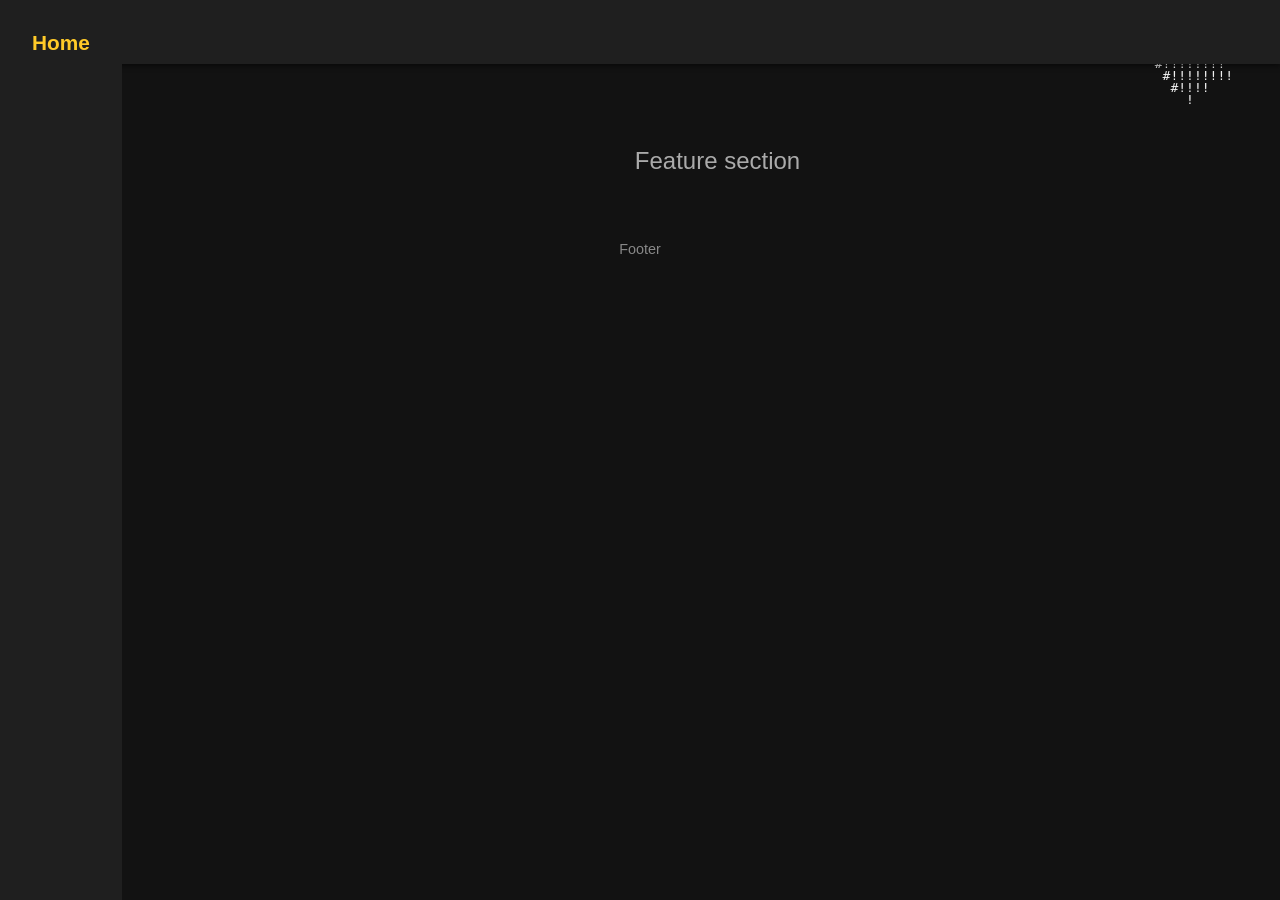
<file: template.html>
<!DOCTYPE html>
<html lang="en">
<head>
    <base href="/">
    <meta charset="UTF-8">
    <meta name="viewport" content="width=device-width, initial-scale=1.0">
    <title>Document</title>
    <link rel="stylesheet" href="styles.css" type="text/css">
    <!--scripts-->
    <script src="js/ascii.js" defer></script>
</head>
<body>
    <section>
        <header class="banner">
            <nav>
                <ul>
                    <li class="logo"><a href="index.html">Home</a></li>
                </ul>
            </nav>
        </header>
        <pre id="ASCII" style="position:fixed;top:0;right:0;padding:0px;"></pre>
        <div id="buffer">
            <!--This element exists so that the banner does not cover the features on page load-->
        </div>
    </section>
    <section class="features">
        <p>Feature section</p>
    </section>
    <section>Large section</section>
    <footer>
        <p>Footer</p>           
    </footer>
</body>
</html>
</file>
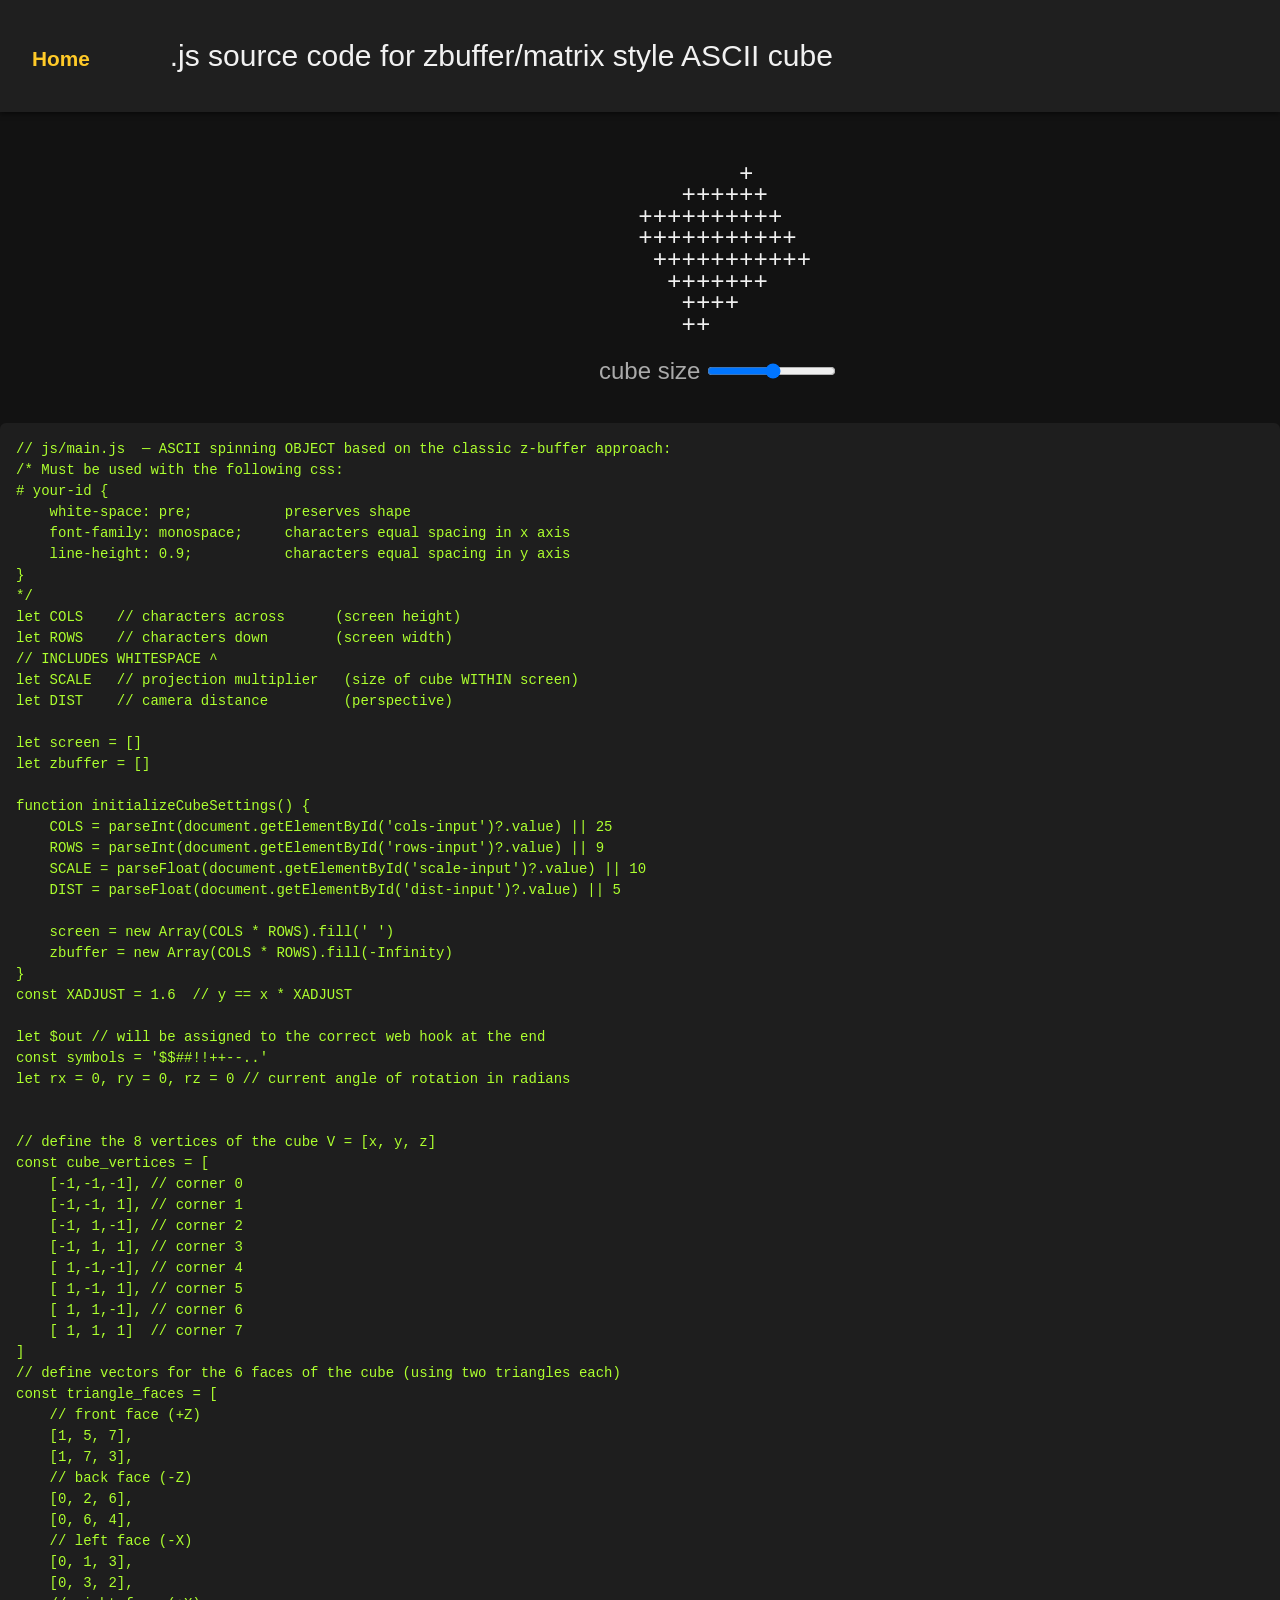
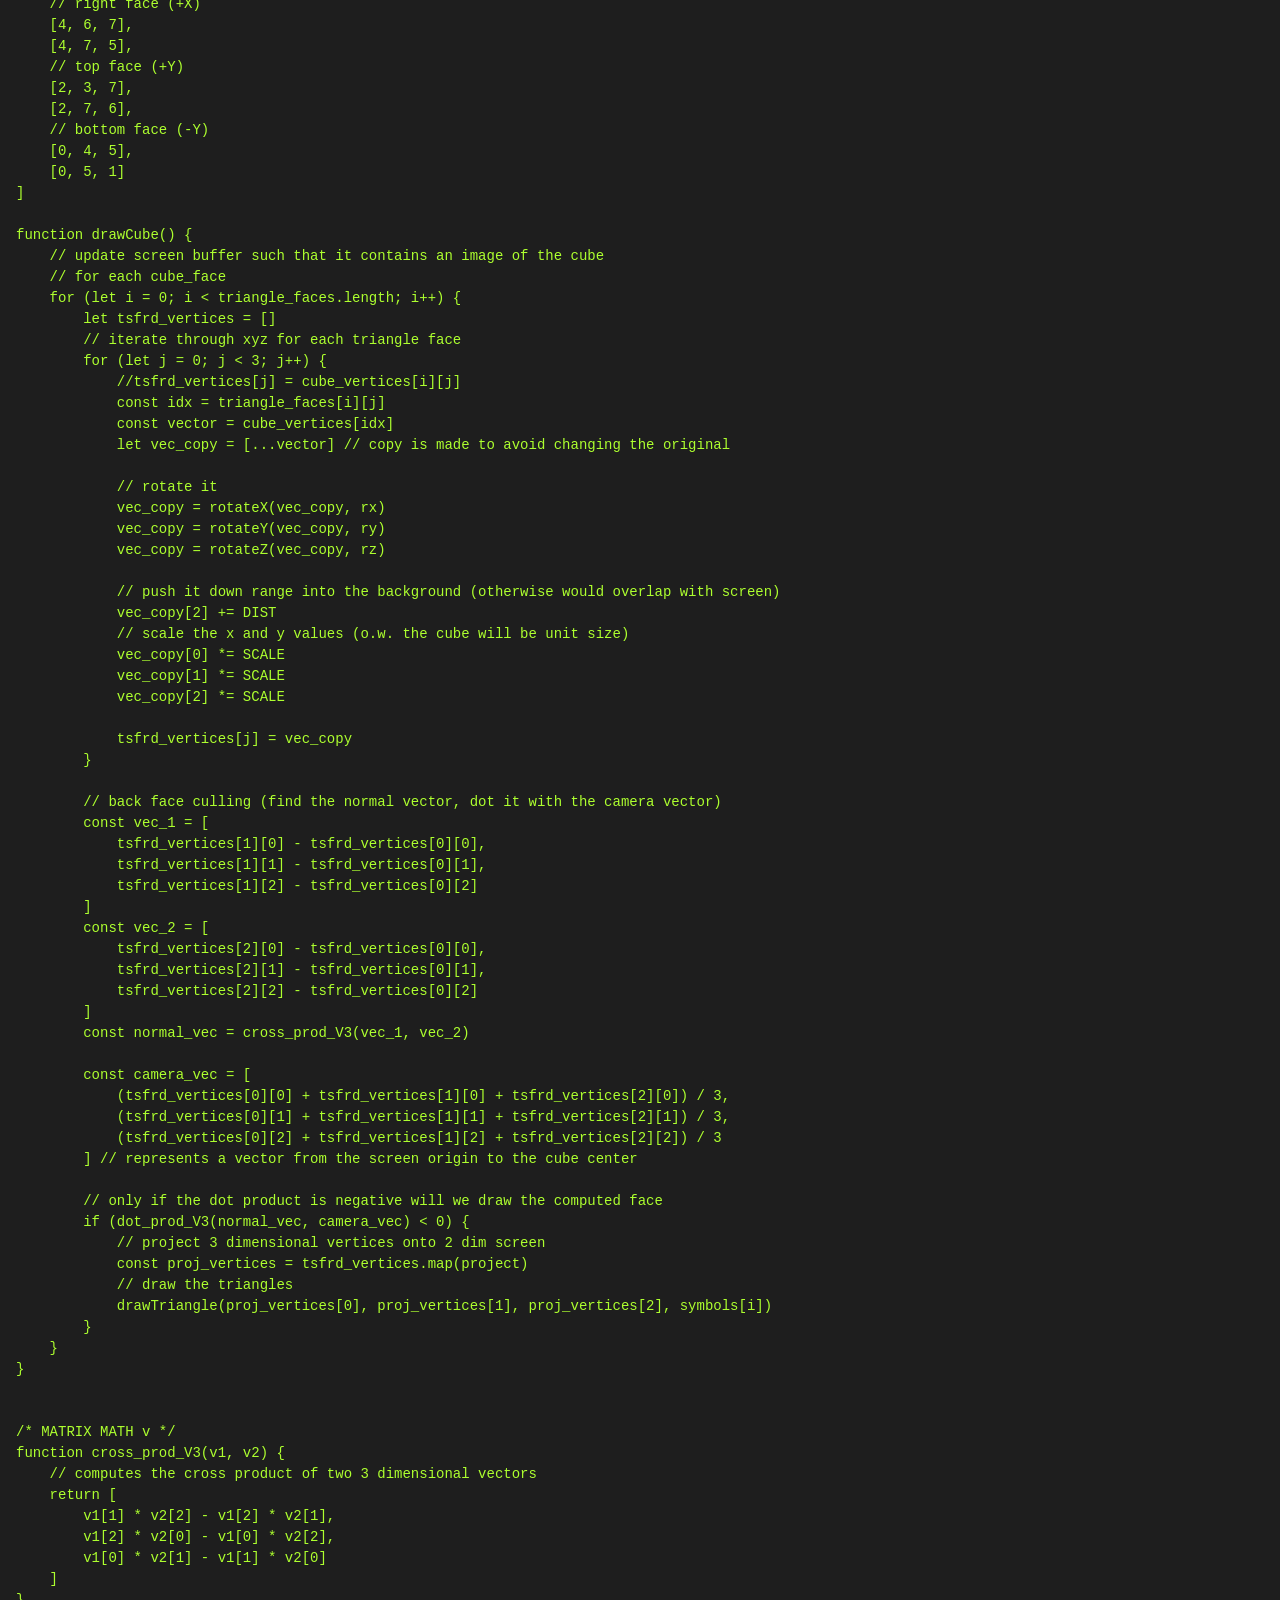
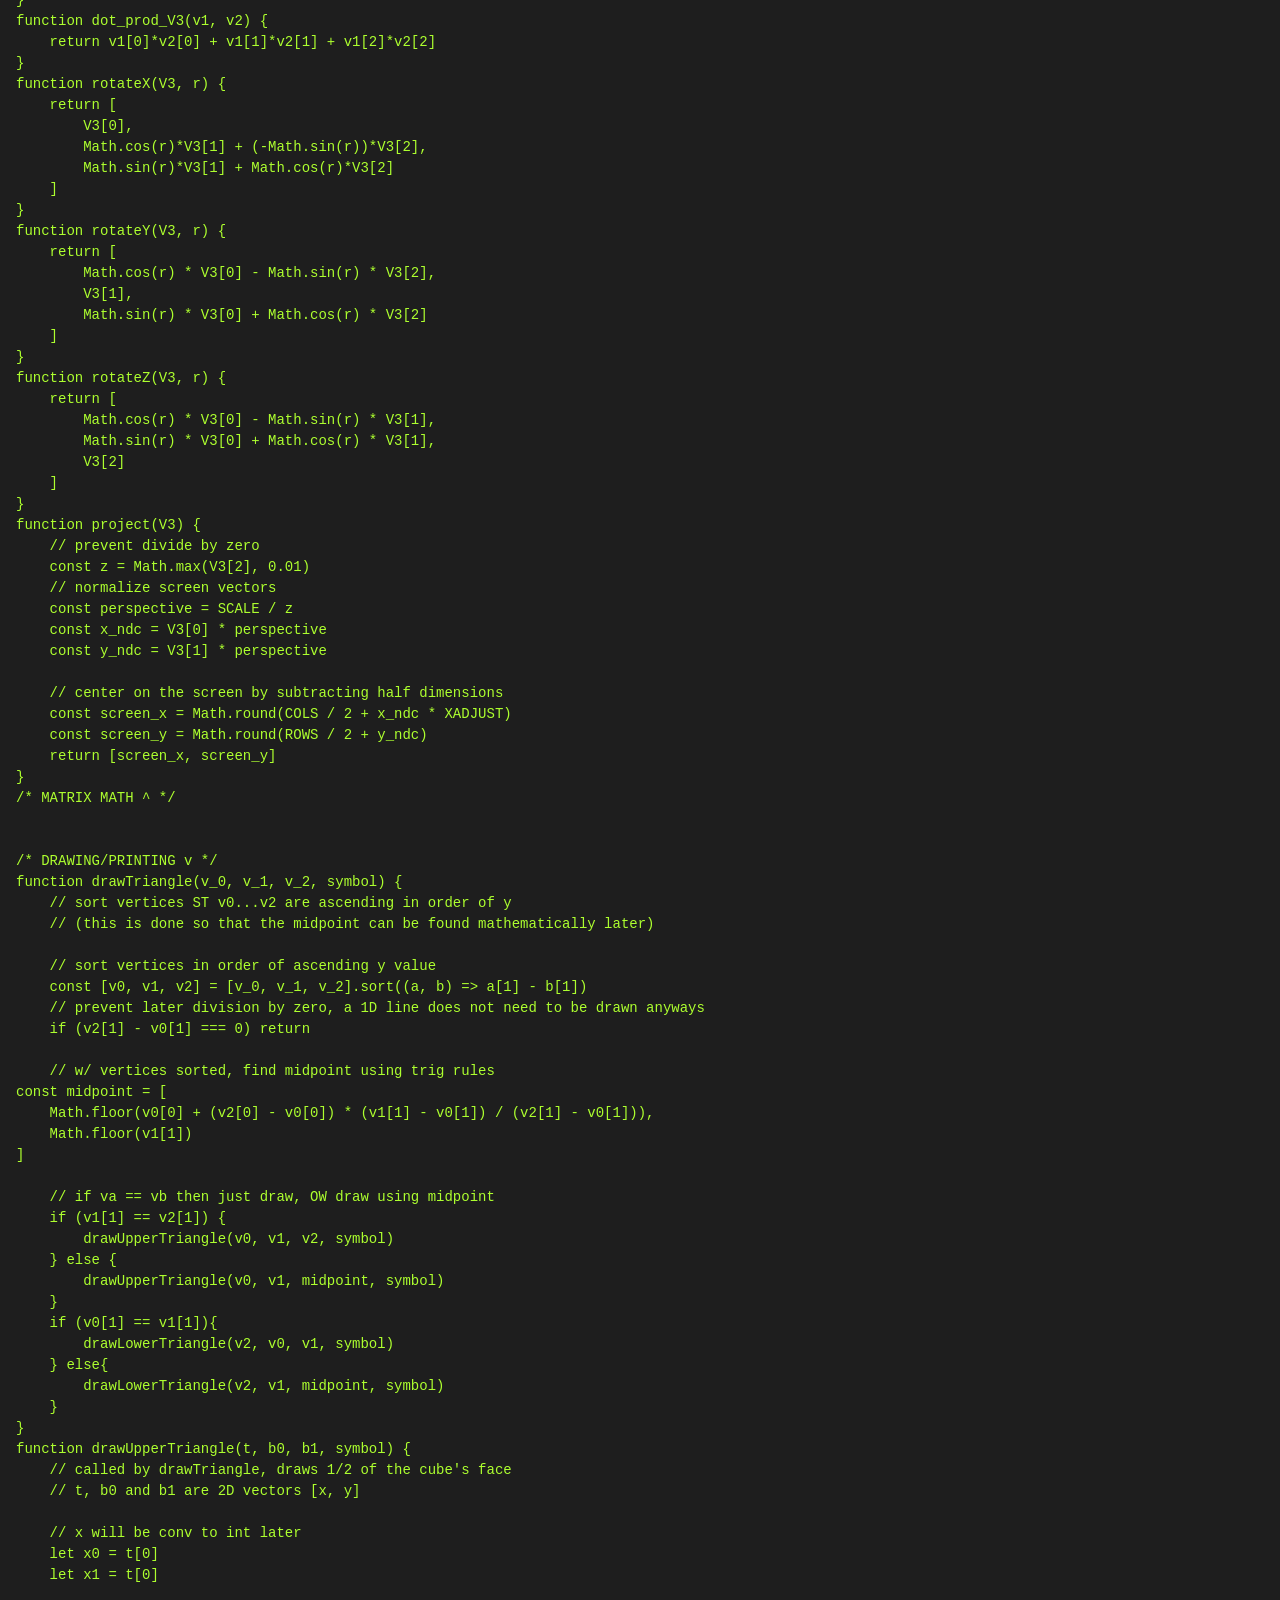
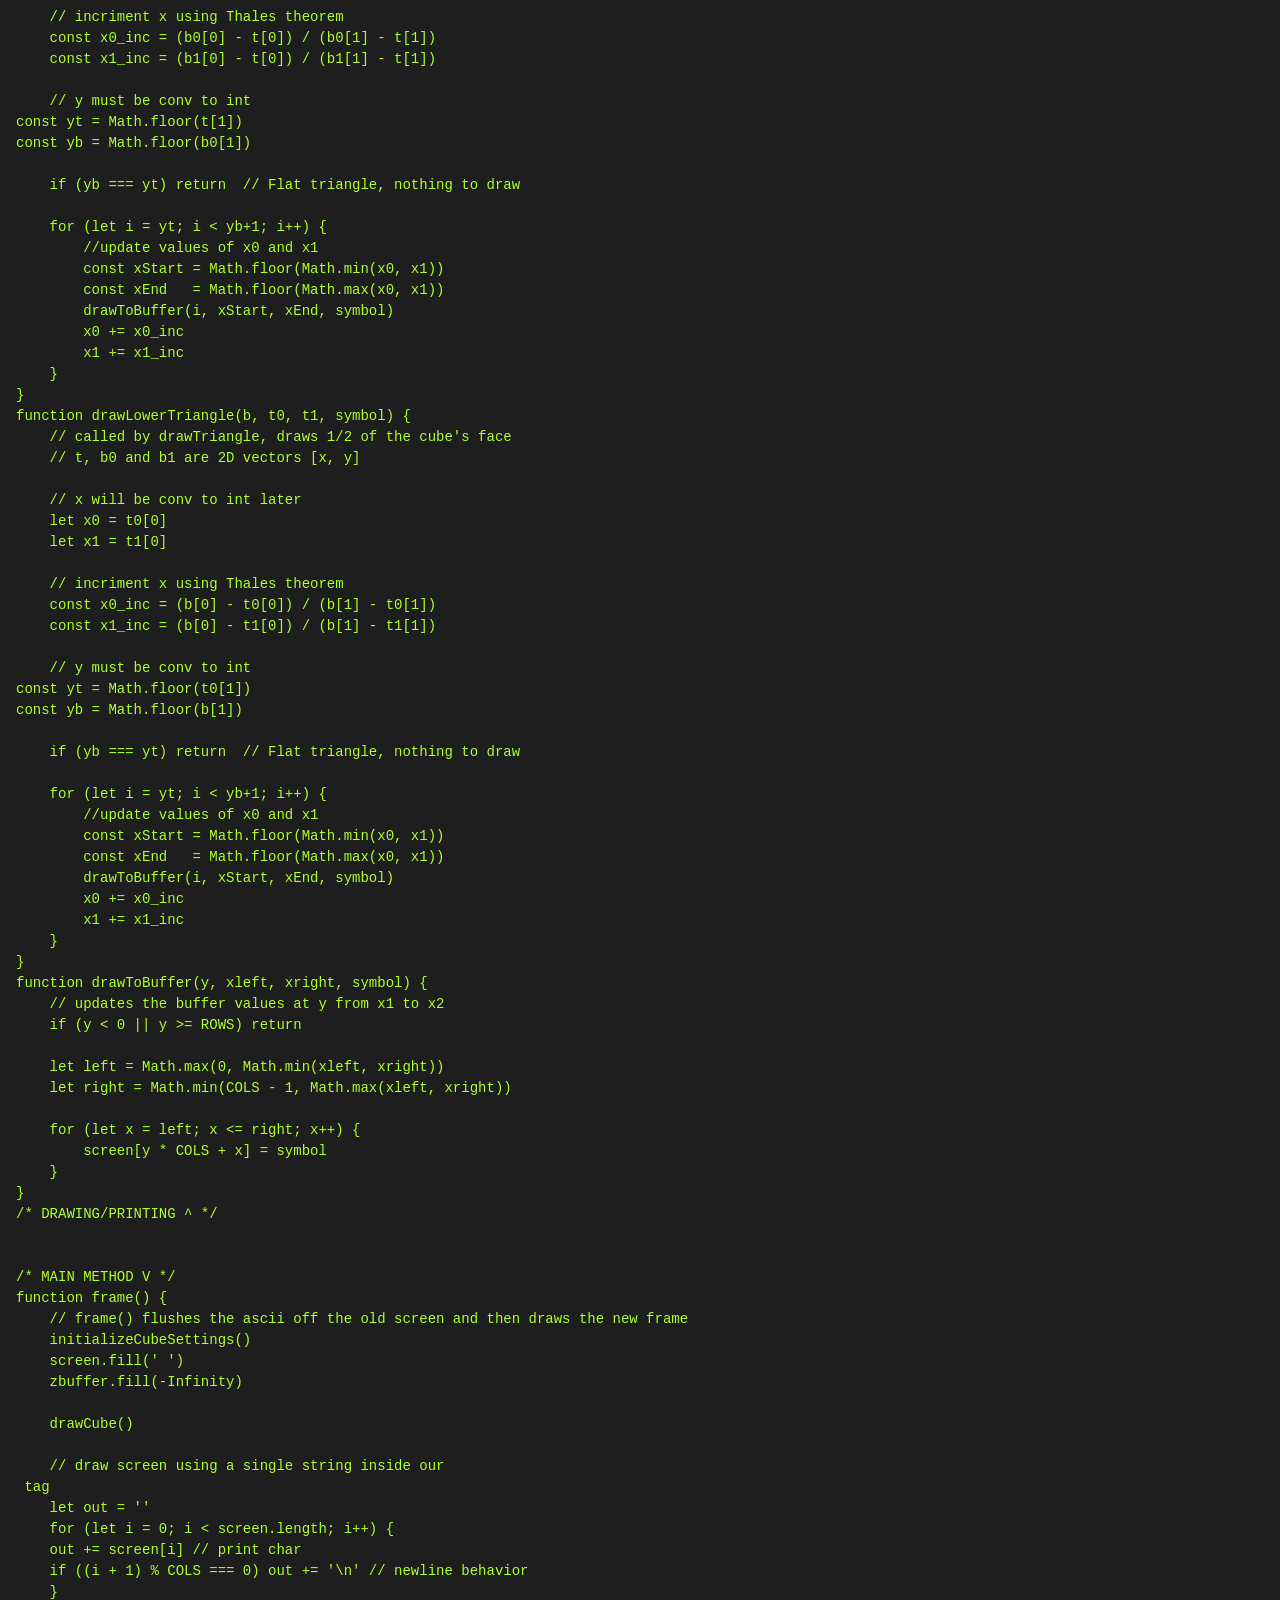
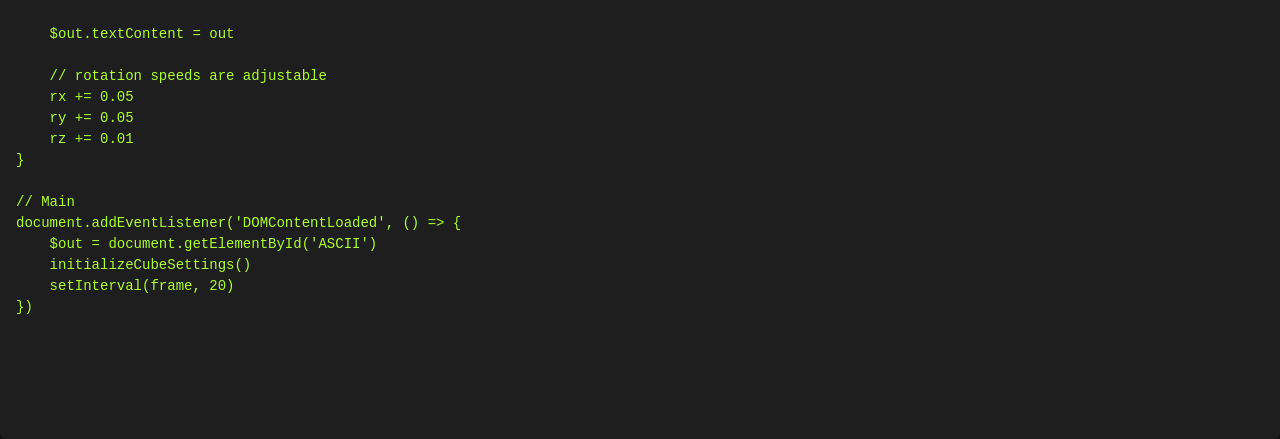
<file: pages/ascii_cube.html>
<!DOCTYPE html>
<html lang="en">
<head>
    <base href="/">
    <meta charset="UTF-8">
    <meta name="viewport" content="width=device-width, initial-scale=1.0">
    <title>Ascii Cube</title>
    <link rel="stylesheet" href="styles.css" type="text/css">
    <!--scripts-->
    <script src="js/ascii.js" defer></script>
</head>
<body>
    <section>
        <header class="banner">
            <p class="logo"><a href="index.html" style="text-decoration:none">Home</a></p>
            <p style="padding:0px 60px;">.js source code for zbuffer/matrix style ASCII cube</p>
        </header>
        <div id="buffer">
            <!--This element exists so that the banner does not cover the features on page load-->
        </div>
    </section>
<section class="features">
    <div style="display: flex; flex-direction: column; align-items: center;">
        <pre id="ASCII"></pre>

        <div class="controls" style="margin-top: 1rem;">
            <input id="cols-input" value="50" style="display:none;">
            <input id="rows-input" value="30" style="display:none;">
            <input id="dist-input" value="5" style="display:none;">
            <div class="control">
                <label>
                    cube size <output id="scale-out"></output>
                </label>
                <input id="scale-input" type="range" min="1" max="38" value="20"/>
            </div>
        </div>
    </div>
</section>

<pre class="vscode-style">
// js/main.js  ─ ASCII spinning OBJECT based on the classic z-buffer approach:
/* Must be used with the following css: 
# your-id {
    white-space: pre;           preserves shape
    font-family: monospace;     characters equal spacing in x axis
    line-height: 0.9;           characters equal spacing in y axis
}
*/
let COLS    // characters across      (screen height)
let ROWS    // characters down        (screen width)
// INCLUDES WHITESPACE ^
let SCALE   // projection multiplier   (size of cube WITHIN screen)
let DIST    // camera distance         (perspective)

let screen = []
let zbuffer = []

function initializeCubeSettings() {
    COLS = parseInt(document.getElementById('cols-input')?.value) || 25
    ROWS = parseInt(document.getElementById('rows-input')?.value) || 9
    SCALE = parseFloat(document.getElementById('scale-input')?.value) || 10
    DIST = parseFloat(document.getElementById('dist-input')?.value) || 5

    screen = new Array(COLS * ROWS).fill(' ')
    zbuffer = new Array(COLS * ROWS).fill(-Infinity)
}
const XADJUST = 1.6  // y == x * XADJUST     

let $out // will be assigned to the correct web hook at the end
const symbols = '$$##!!++--..'
let rx = 0, ry = 0, rz = 0 // current angle of rotation in radians


// define the 8 vertices of the cube V = [x, y, z]
const cube_vertices = [
    [-1,-1,-1], // corner 0
    [-1,-1, 1], // corner 1
    [-1, 1,-1], // corner 2
    [-1, 1, 1], // corner 3
    [ 1,-1,-1], // corner 4
    [ 1,-1, 1], // corner 5
    [ 1, 1,-1], // corner 6
    [ 1, 1, 1]  // corner 7
]
// define vectors for the 6 faces of the cube (using two triangles each)
const triangle_faces = [
    // front face (+Z)
    [1, 5, 7],
    [1, 7, 3],
    // back face (-Z)
    [0, 2, 6],
    [0, 6, 4],
    // left face (-X)
    [0, 1, 3],
    [0, 3, 2],
    // right face (+X)
    [4, 6, 7],
    [4, 7, 5],
    // top face (+Y)
    [2, 3, 7],
    [2, 7, 6],
    // bottom face (-Y)
    [0, 4, 5],
    [0, 5, 1]
]

function drawCube() {
    // update screen buffer such that it contains an image of the cube
    // for each cube_face
    for (let i = 0; i < triangle_faces.length; i++) {
        let tsfrd_vertices = []
        // iterate through xyz for each triangle face
        for (let j = 0; j < 3; j++) {
            //tsfrd_vertices[j] = cube_vertices[i][j]
            const idx = triangle_faces[i][j]
            const vector = cube_vertices[idx]
            let vec_copy = [...vector] // copy is made to avoid changing the original

            // rotate it
            vec_copy = rotateX(vec_copy, rx)
            vec_copy = rotateY(vec_copy, ry)
            vec_copy = rotateZ(vec_copy, rz)

            // push it down range into the background (otherwise would overlap with screen)
            vec_copy[2] += DIST
            // scale the x and y values (o.w. the cube will be unit size)
            vec_copy[0] *= SCALE
            vec_copy[1] *= SCALE
            vec_copy[2] *= SCALE

            tsfrd_vertices[j] = vec_copy
        }

        // back face culling (find the normal vector, dot it with the camera vector)
        const vec_1 = [
            tsfrd_vertices[1][0] - tsfrd_vertices[0][0],
            tsfrd_vertices[1][1] - tsfrd_vertices[0][1],
            tsfrd_vertices[1][2] - tsfrd_vertices[0][2]
        ]
        const vec_2 = [
            tsfrd_vertices[2][0] - tsfrd_vertices[0][0],
            tsfrd_vertices[2][1] - tsfrd_vertices[0][1],
            tsfrd_vertices[2][2] - tsfrd_vertices[0][2]
        ]
        const normal_vec = cross_prod_V3(vec_1, vec_2)
        
        const camera_vec = [
            (tsfrd_vertices[0][0] + tsfrd_vertices[1][0] + tsfrd_vertices[2][0]) / 3,
            (tsfrd_vertices[0][1] + tsfrd_vertices[1][1] + tsfrd_vertices[2][1]) / 3,
            (tsfrd_vertices[0][2] + tsfrd_vertices[1][2] + tsfrd_vertices[2][2]) / 3
        ] // represents a vector from the screen origin to the cube center
     
        // only if the dot product is negative will we draw the computed face
        if (dot_prod_V3(normal_vec, camera_vec) < 0) {
            // project 3 dimensional vertices onto 2 dim screen
            const proj_vertices = tsfrd_vertices.map(project)
            // draw the triangles
            drawTriangle(proj_vertices[0], proj_vertices[1], proj_vertices[2], symbols[i])
        }
    }
}


/* MATRIX MATH v */
function cross_prod_V3(v1, v2) {
    // computes the cross product of two 3 dimensional vectors
    return [
        v1[1] * v2[2] - v1[2] * v2[1],
        v1[2] * v2[0] - v1[0] * v2[2],
        v1[0] * v2[1] - v1[1] * v2[0] 
    ]
}
function dot_prod_V3(v1, v2) {
    return v1[0]*v2[0] + v1[1]*v2[1] + v1[2]*v2[2]
}
function rotateX(V3, r) {
    return [
        V3[0],
        Math.cos(r)*V3[1] + (-Math.sin(r))*V3[2],
        Math.sin(r)*V3[1] + Math.cos(r)*V3[2]
    ]
}
function rotateY(V3, r) {
    return [
        Math.cos(r) * V3[0] - Math.sin(r) * V3[2],
        V3[1],
        Math.sin(r) * V3[0] + Math.cos(r) * V3[2]
    ]
}
function rotateZ(V3, r) {
    return [
        Math.cos(r) * V3[0] - Math.sin(r) * V3[1],
        Math.sin(r) * V3[0] + Math.cos(r) * V3[1],
        V3[2]
    ]
}
function project(V3) {
    // prevent divide by zero
    const z = Math.max(V3[2], 0.01)
    // normalize screen vectors
    const perspective = SCALE / z
    const x_ndc = V3[0] * perspective
    const y_ndc = V3[1] * perspective
    
    // center on the screen by subtracting half dimensions
    const screen_x = Math.round(COLS / 2 + x_ndc * XADJUST)
    const screen_y = Math.round(ROWS / 2 + y_ndc)
    return [screen_x, screen_y]
}
/* MATRIX MATH ^ */


/* DRAWING/PRINTING v */
function drawTriangle(v_0, v_1, v_2, symbol) {
    // sort vertices ST v0...v2 are ascending in order of y
    // (this is done so that the midpoint can be found mathematically later) 

    // sort vertices in order of ascending y value
    const [v0, v1, v2] = [v_0, v_1, v_2].sort((a, b) => a[1] - b[1])
    // prevent later division by zero, a 1D line does not need to be drawn anyways
    if (v2[1] - v0[1] === 0) return 
    
    // w/ vertices sorted, find midpoint using trig rules
const midpoint = [
    Math.floor(v0[0] + (v2[0] - v0[0]) * (v1[1] - v0[1]) / (v2[1] - v0[1])),
    Math.floor(v1[1])
]

    // if va == vb then just draw, OW draw using midpoint
    if (v1[1] == v2[1]) {
        drawUpperTriangle(v0, v1, v2, symbol)
    } else {
        drawUpperTriangle(v0, v1, midpoint, symbol)
    }
    if (v0[1] == v1[1]){
        drawLowerTriangle(v2, v0, v1, symbol)
    } else{
        drawLowerTriangle(v2, v1, midpoint, symbol)
    }
}
function drawUpperTriangle(t, b0, b1, symbol) {
    // called by drawTriangle, draws 1/2 of the cube's face
    // t, b0 and b1 are 2D vectors [x, y]

    // x will be conv to int later
    let x0 = t[0]
    let x1 = t[0]

    // incriment x using Thales theorem
    const x0_inc = (b0[0] - t[0]) / (b0[1] - t[1])
    const x1_inc = (b1[0] - t[0]) / (b1[1] - t[1])

    // y must be conv to int
const yt = Math.floor(t[1])
const yb = Math.floor(b0[1])

    if (yb === yt) return  // Flat triangle, nothing to draw

    for (let i = yt; i < yb+1; i++) {
        //update values of x0 and x1
        const xStart = Math.floor(Math.min(x0, x1))
        const xEnd   = Math.floor(Math.max(x0, x1))
        drawToBuffer(i, xStart, xEnd, symbol)
        x0 += x0_inc
        x1 += x1_inc
    }
}
function drawLowerTriangle(b, t0, t1, symbol) {
    // called by drawTriangle, draws 1/2 of the cube's face
    // t, b0 and b1 are 2D vectors [x, y]

    // x will be conv to int later
    let x0 = t0[0]
    let x1 = t1[0]

    // incriment x using Thales theorem
    const x0_inc = (b[0] - t0[0]) / (b[1] - t0[1])
    const x1_inc = (b[0] - t1[0]) / (b[1] - t1[1])

    // y must be conv to int
const yt = Math.floor(t0[1])
const yb = Math.floor(b[1])

    if (yb === yt) return  // Flat triangle, nothing to draw

    for (let i = yt; i < yb+1; i++) {
        //update values of x0 and x1
        const xStart = Math.floor(Math.min(x0, x1))
        const xEnd   = Math.floor(Math.max(x0, x1))
        drawToBuffer(i, xStart, xEnd, symbol)
        x0 += x0_inc
        x1 += x1_inc
    }
}
function drawToBuffer(y, xleft, xright, symbol) {
    // updates the buffer values at y from x1 to x2
    if (y < 0 || y >= ROWS) return

    let left = Math.max(0, Math.min(xleft, xright))
    let right = Math.min(COLS - 1, Math.max(xleft, xright))

    for (let x = left; x <= right; x++) {
        screen[y * COLS + x] = symbol
    }
}
/* DRAWING/PRINTING ^ */


/* MAIN METHOD V */
function frame() {
    // frame() flushes the ascii off the old screen and then draws the new frame
    initializeCubeSettings()
    screen.fill(' ')
    zbuffer.fill(-Infinity)

    drawCube()
    
    // draw screen using a single string inside our <pre> tag
    let out = ''
    for (let i = 0; i < screen.length; i++) {
    out += screen[i] // print char
    if ((i + 1) % COLS === 0) out += '\n' // newline behavior
    }
    
    $out.textContent = out

    // rotation speeds are adjustable
    rx += 0.05            
    ry += 0.05
    rz += 0.01
}

// Main
document.addEventListener('DOMContentLoaded', () => {
    $out = document.getElementById('ASCII')
    initializeCubeSettings()
    setInterval(frame, 20)
})
</pre>


</body>
</html>
</file>
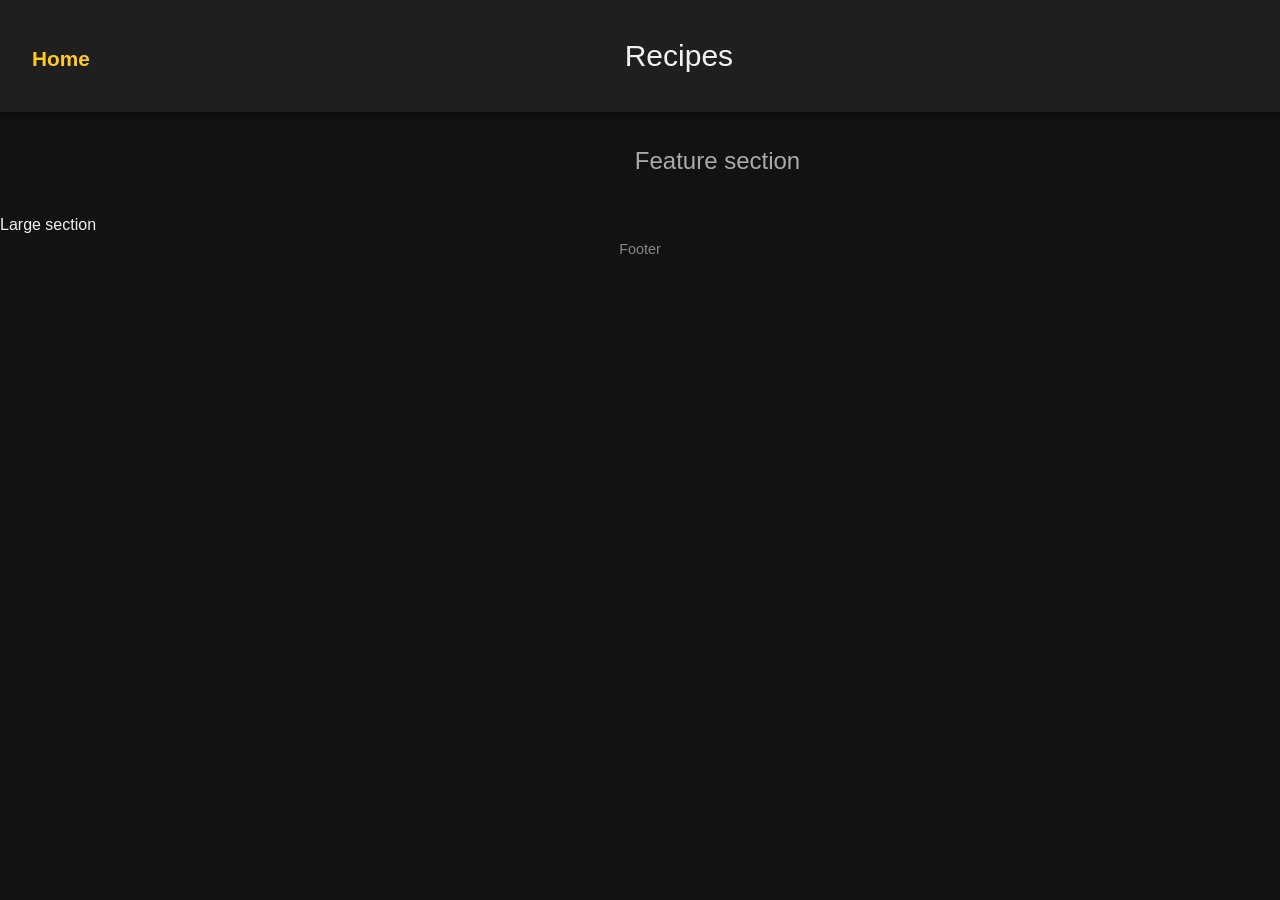
<file: pages/recipes.html>
<!DOCTYPE html>
<html lang="en">
<head>
    <base href="/">
    <meta charset="UTF-8">
    <meta name="viewport" content="width=device-width, initial-scale=1.0">
    <title>Document</title>
    <link rel="stylesheet" href="styles.css" type="text/css">
    <!--scripts-->
    <script src="js/ascii.js" defer></script>
</head>
<body>
    <section>
        <header class="banner">
            <p class="logo"><a href="index.html" style="text-decoration:none">Home</a></p>
            <p style="text-align:center;margin:0 auto;width:fit-content;">Recipes</p>
        </header>
        <div id="buffer">
            <!--This element exists so that the banner does not cover the features on page load-->
        </div>
    </section>
    <section class="features">
        <p>Feature section</p>
    </section>
    <section>Large section</section>
    <footer>
        <p>Footer</p>           
    </footer>
</body>
</html>
</file>
<file: styles.css>
* {
    margin: 0;
    padding: 0;
    box-sizing: border-box;
}

body {
    font-family: Tahoma, Geneva, Verdana, sans-serif;
    background-color: #121212;
    color: #f1f1f1;
    line-height: 1.6;
    display: flex;
    flex-direction: column;
    min-height: 100vh;
}

/* Header & Navigation */
.banner {
    position: fixed;   /* take it out of the normal flow */
    top: 0;            /* pin to top edge */
    left: 0;           /* pin to left edge */
    width: 100%;       /* span the full viewport width */
    z-index: 999;     /* keep it above everything else */
    background-color: #1f1f1f;
    box-shadow: 0 2px 5px rgba(0, 0, 0, 0.5);
    display: flex;
    flex-direction: row; /* Ensures horizontal layout */
    padding: 32px;
    gap: 20px; /* Adds spacing between items */
    font-size: 30px;
}
#buffer {
    padding: 55px;
}

nav {
    position: fixed;
    top: 0;
    left: 0;
    height: 100vh; /* make it span the full height */
    width: auto;   /* or set a fixed width like 200px */
    background-color: #1f1f1f; /* optional for contrast */
    z-index: 900; /* ensures it sits above other content */
    padding: 1rem;
}

nav ul {
    display: flex;
    flex-direction: column;
    align-items: flex-start; /* align items to the start (left) */
    gap: 1rem;
    list-style: none;
}

nav ul li a {
    color: #f1f1f1;
    text-decoration: none;
    padding: 0.5rem 1rem;
    border-radius: 4px;
}

a:hover {
    background-color: #333;
}

.logo a {
    font-weight: bold;
    font-size: 1.3rem;
    color: #ffca28;
}

/* Section Features */
.features {
    display: flex;
    flex-wrap: wrap;
    gap: 2rem;
    padding: 2rem;
    justify-content: center;
    margin-left: 155px;
}

.flex-container {
    background-color: #1e1e1e;
    padding: 1.5rem;
    border-radius: 8px;
    box-shadow: 0 2px 10px rgba(0,0,0,0.3);
    max-width: 324px;
    flex: 1;
    display: flex;
    flex-direction: column;
    gap: 1rem;
    
}
.flex-container p {
    font-size: 1.1rem;
    justify-content: center; /*TODO WHY NO WORK?*/
}
.flex-container h1 {
    color:whitesmoke;
    font-size:30px;
    text-align:center;
}

/* Button Styling */
button {
    background-color: #ffca28;
    color: black;
    border: none;
    padding: 0.5rem 1rem;
    font-size: 1rem;
    border-radius: 5px;
    cursor: pointer;
}

button:hover {
    background-color: #ffc12f;
}

/* Section Large S Placeholder */
section:nth-of-type(2) {
    padding: 2rem;
    text-align: center;
    font-size: 1.5rem;
    color: #aaa;
}

/* Footer */
footer {
    margin: 0;
    padding: 0;
    background-color: #121212;
    text-align: center;
    font-size: 0.9rem;
    color: #888;
}
#footer-banner {
    width: 100%;         /* 100% of viewport width */
    height: auto;         /* preserve aspect ratio */
    display: block;       /* remove inline spacing */
}

.vscode-style {
  background-color: #1e1e1e;         /* VS Code dark background */
  color: greenyellow;                    /* Default text color */
  font-family: 'Fira Code', Consolas, 'Courier New', monospace;
  font-size: 14px;
  line-height: 1.5;
  white-space: pre;                 /* preserves formatting */
  padding: 1rem;
  border-radius: 6px;
  overflow-x: auto;                 /* horizontal scroll if needed */
  tab-size: 4;                      /* spacing similar to editors */
}


/* JS DEPENDNET CSS */
/* Grid Container for Board */
#board-wrapper {
    justify-content: center;
    align-items: center; /* optional: vertical centering */
    width: 100%;
}
#board {
    display: grid;
    grid-template-rows: repeat(28, 8px);
    grid-template-columns: repeat(28, 8px);
    gap: 1px;
    padding: 10px;
    border-radius: 6px;
    user-select: none;
    touch-action: none;
}
#board div {
    width: 8px;
    height: 8px;
    background-color: white;
    transition: background-color 0.1s ease;
    border-radius: 1px;
}

/* Guess Output */
#guess-chart {
    display: flex;
    align-items: flex-end;
    justify-content: space-around;
    height: 120px;
    margin-top: 20px;
    gap: 4px;
    width: 268px;
}

#ASCII {
    color: #f1f1f1;
    white-space: pre;           
    font-family: monospace;     
    line-height: 0.9;       
    /* necessary CSS ^ */  
}
</file>
